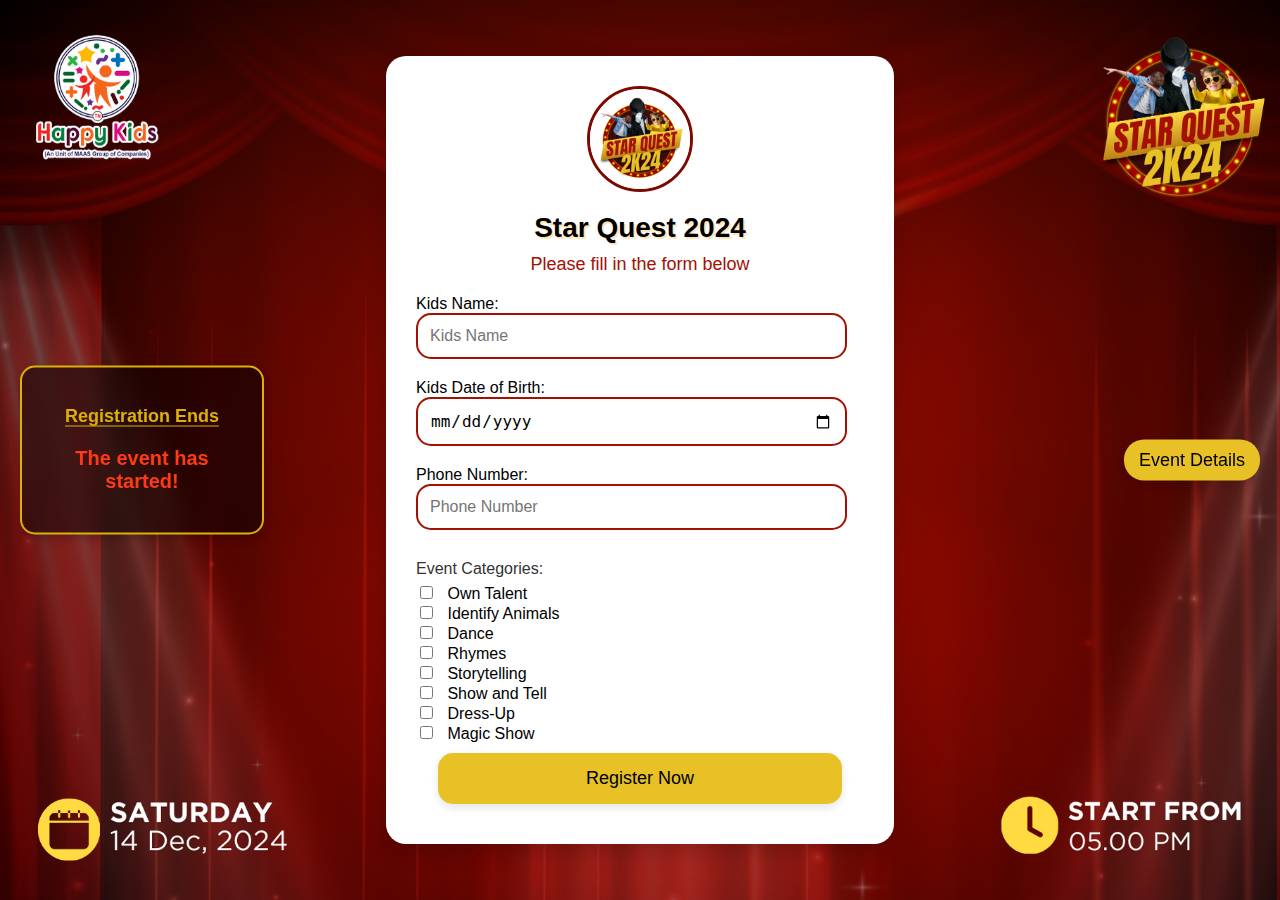
<file: index.html>
<!DOCTYPE html>
<html lang="en">
<head>
    <meta charset="UTF-8">
    <meta name="viewport" content="width=device-width, initial-scale=1.0">
    <title>Star Quest 2024 Registration</title>
    <link rel="preconnect" href="https://fonts.googleapis.com">
    <link rel="preconnect" href="https://fonts.gstatic.com" crossorigin>
    <link href="https://fonts.googleapis.com/css2?family=Anton&family=Tiro+Tamil:ital@0;1&display=swap" rel="stylesheet">
    <style>
        body {
            font-family: 'Comic Sans MS', 'Poppins', Arial, sans-serif;
            background-color: #000032;
            background-image: url('');
            background-repeat: no-repeat;
            background-size: cover;
            margin: 0;
            padding: 0;
            display: flex;
            justify-content: center;
            align-items: center;
            height: 100vh;
        }

        .container {
            background-color: white;
            padding: 30px;
            border-radius: 20px;
            box-shadow: 0 8px 20px rgba(0, 0, 0, 0.2);
            width: 35%;
            max-width: 900px;
            position: relative;
        }

        .image-container {
            position: relative;
            width: 100px;
            height: 100px;
            border-radius: 50%;
            overflow: hidden;
            margin: 0 auto 20px;
            border: 3px solid #7D0900
        }

        .image-container img {
            width: 100%;
            height: 100%;
            object-fit: cover;
        }

        .title {
            font-size: 28px;
            color: black;
            font-weight: bold;
            text-shadow: 2px 2px 0px #ffe5b4;
            margin-bottom: 10px;
            text-align: center;
        }

        .sub {
            font-size: 18px;
            color: #A41002;
            margin-bottom: 20px;
            text-align: center;
        }

        input[type="text"],
        input[type="tel"],
        select,
        input[type="date"] {
            width: 90%;
            padding: 12px;
            border: 2px solid #A41002;
            border-radius: 15px;
            margin-bottom: 20px;
            font-size: 16px;
            background-color: white;
            transition: all 0.3s ease-in-out;
        }

        input:focus {
            border-color: #E7C125;
            background-color: #fff4dc;
            outline: none;
            box-shadow: 0 4px 8px rgba(0, 0, 0, 0.1);
        }

        button[type="submit"],
        .agenda-toggle {
            background-color: #E7C125;
            color: black;
            padding: 15px 20px;
            border: none;
            border-radius: 15px;
            font-size: 18px;
            cursor: pointer;
            width: 90%;
            margin: 10px auto;
            transition: transform 0.3s, opacity 0.3s;
            box-shadow: 0 4px 8px rgba(0, 0, 0, 0.1);
            display: block;
            text-align: center;
        }

        button[type="submit"]:hover,
        .agenda-toggle:hover {
            opacity: 0.9;
            transform: translateY(-2px);
        }

        button[type="submit"]:active,
        .agenda-toggle:active {
            transform: translateY(2px);
        }

        /* Position the agenda button on the right side of the page */
        .agenda-toggle {
            position: fixed;
            right: 20px;
            top: 50%;
            transform: translateY(-50%);
            width: auto;
            padding: 10px 15px;
            font-size: 18px;
            border-radius: 20px;
        }

        .agenda-container {
            position: fixed;
            top: 0;
            right: -100%;
            width: 50%;
            height: 100%;
            background-color: #fefcbf;
            box-shadow: -2px 0 5px rgba(0, 0, 0, 0.5);
            transition: right 0.5s ease-in-out;
            padding: 40px;
            overflow-y: auto;
            font-family: 'Poppins', Arial, sans-serif;
        }

        .agenda-container.visible {
            right: 0;
        }

        table {
            width: 100%;
            border-collapse: collapse;
            margin-top: 30px;
            border-radius: 10px;
            box-shadow: 0 6px 12px rgba(0, 0, 0, 0.2);
            transition: transform 0.3s;
        }

        table th, table td {
            padding: 15px;
            text-align: left;
            border: 1px solid #A41002;
            font-size: 16px;
            transition: background-color 0.3s;
        }

        table th {
            background-color: #A41002;
            color: white;
        }

        table td {
            background-color: white;
            color: #333;
            word-wrap: break-word;
        }

        table tr:hover td {
            background-color: #f4e1c1;
        }

        .magic-show {
            background: linear-gradient(45deg, #ff8c00, #ff6347);
            color: white;
            font-weight: bold;
            font-size: 22px;
            text-align: center;
            padding: 20px;
            margin: 10px 0;
            border-radius: 15px;
            box-shadow: 0px 8px 15px rgba(0, 0, 0, 0.2);
            animation: magicPulse 1.5s infinite;
            transform: scale(1);
            transition: transform 0.4s ease-in-out, box-shadow 0.3s ease;
        }

        .magic-show:hover {
            transform: scale(1.05);
            box-shadow: 0px 12px 20px rgba(0, 0, 0, 0.3);
        }

        @keyframes magicPulse {
            0% {
                transform: scale(1);
                background: linear-gradient(45deg, #ff8c00, #ff6347);
            }
            50% {
                transform: scale(1.1);
                background: linear-gradient(45deg, #ff6347, #ff8c00);
            }
            100% {
                transform: scale(1);
                background: linear-gradient(45deg, #ff8c00, #ff6347);
            }
        }

        .close-btn {
            font-size: 30px;
            color: black;
            background: none;
            border: none;
            cursor: pointer;
            display: inline-block;
            margin-top: 20px;
            transition: color 0.3s ease;
        }

        .close-btn:hover {
            color: #E7C125;
        }

        /* Hover effects for table cells */
        table td:hover {
            background-color: #f8f8f8;
            cursor: pointer;
        }

        table td ul {
            list-style-type: none;
            padding-left: 0;
        }

        table td li {
            padding-left: 10px;
            line-height: 1.6;
        }

        .event-checkbox { 
            margin: 10px 0;
        }

        .event-checkbox label {
            display: block;
            font-size: 16px;
            margin-bottom: 5px;
            color: #333;
        }

        .event-checkbox input {
            margin-right: 10px;
        }

        
    /* Countdown Timer Styles */
    .countdown-timer {
        position: fixed;
        left: 20px;
        top: 50%;
        transform: translateY(-50%);
        background: rgba(0, 0, 0, 0.5); /* Semi-transparent black background */
        backdrop-filter: blur(10px); /* Blurry effect */
        color: #fc3c1a;
        padding: 20px;
        border-radius: 15px;
        box-shadow: 0 4px 8px rgba(0, 0, 0, 0.2);
        text-align: center;
        font-family: 'Poppins', Arial, sans-serif;
        width: 200px;
        border: 2px solid #dab00a; /* Border color for better visibility */
    }

    .countdown-timer h3 {
        font-size: 18px;
        margin-bottom: 10px;
        color: #dab00a;
        text-decoration: underline; /* Underline the text */
        text-decoration-color: #dab00a; /* Color for the underline */
        text-underline-offset: 4px; /* Space between text and underline */
    }

    .countdown-timer p {
        font-size: 20px;
        font-weight: bold;
        color: #ff3a17;
    }

    /* Responsive Styles */
@media screen and (max-width: 768px) {
    .container {
        width: 90%;
        padding: 20px;
    }

    .countdown-timer {
        width: auto;
        left: 10px;
        top: auto;
        bottom: 10px;
        transform: none;
    }

    .agenda-toggle {
        right: 10px;
        top: auto;
        bottom: 10px;
        transform: none;
        font-size: 16px;
        padding: 8px 10px;
    }

    .agenda-container {
        width: 80%;
    }

    table th, table td {
        font-size: 14px;
        padding: 10px;
    }

    .magic-show {
        font-size: 18px;
        padding: 15px;
    }

    input[type="text"],
    input[type="tel"],
    select,
    input[type="date"],
    button[type="submit"] {
        width: 100%;
        padding: 10px;
        font-size: 14px;
    }

    button[type="submit"],
    .agenda-toggle {
        font-size: 16px;
        padding: 10px;
    }

    .title {
        font-size: 24px;
    }

    .sub {
        font-size: 16px;
    }

    .image-container {
        width: 80px;
        height: 80px;
    }

    .image-container img {
        object-fit: cover;
    }

    .event-checkbox label {
        font-size: 14px;
    }

    .event-checkbox input {
        transform: scale(1.1);
    }
}

@media screen and (max-width: 480px) {
    .container {
        padding: 15px;
    }

    table {
        font-size: 12px;
    }

    table th, table td {
        padding: 8px;
    }

    .magic-show {
        font-size: 16px;
        padding: 10px;
    }

    .countdown-timer {
        padding: 10px;
        font-size: 14px;
    }

    .countdown-timer h3 {
        font-size: 16px;
    }

    .countdown-timer p {
        font-size: 16px;
    }

    input[type="text"],
    input[type="tel"],
    select,
    input[type="date"],
    button[type="submit"] {
        padding: 8px;
        font-size: 12px;
    }

    button[type="submit"],
    .agenda-toggle {
        font-size: 14px;
        padding: 8px;
    }

    .title {
        font-size: 20px;
    }

    .sub {
        font-size: 14px;
    }
}



    </style>
</head>
<body style="background-image: url('/web backround (event).png');">

    <div id="countdown" class="countdown-timer">
        <h3>Registration Ends</h3>
        <p id="timer"></p>
    </div>

    <div class="container">
        <!-- Registration Form -->
        <div class="image-container">
            <img src="star-quest.png" alt="Circle Image">
        </div>
        <form id="Form" method="post" action="https://api.web3forms.com/submit">
            <input type="hidden" name="access_key" value="28919c4f-ecfb-4a16-b801-21b6e9df5a9e">
            <div class="title">Star Quest 2024 </div>
            <div class="sub">Please fill in the form below</div>
            
            <div class="input-container">
                <label>Kids Name:</label>
                <input type="text" name="name" placeholder="Kids Name" required />
            </div>
            
            <div class="input-container">
                <label>Kids Date of Birth:</label>
                <input type="date" name="dob" id="dob" required />
            </div>

            <div class="input-container">
                <label>Phone Number:</label>
                <input type="tel" name="phone" placeholder="Phone Number" required />
            </div>

            <div class="input-container event-checkbox">
                <label>Event Categories:</label>
                <input type="checkbox" name="event_category[]" value="Own Talent" /> Own Talent <br>
                <input type="checkbox" name="event_category[]" value="Identify Animals" /> Identify Animals <br>
                <input type="checkbox" name="event_category[]" value="Dance" /> Dance <br>
                <input type="checkbox" name="event_category[]" value="Rhymes" /> Rhymes <br>
                <input type="checkbox" name="event_category[]" value="Storytelling" /> Storytelling <br>
                <input type="checkbox" name="event_category[]" value="Show and Tell" /> Show and Tell <br>
                <input type="checkbox" name="event_category[]" value="Dress-Up" /> Dress-Up <br>
                <input type="checkbox" name="event_category[]" value="Magic Show" /> Magic Show <br>
            </div>

            <button type="submit">Register Now</button>
        </form>
    </div>

    <button id="agendaButton" class="agenda-toggle" onclick="toggleAgenda()">Event Details</button>

    <!-- Event Details -->
    <div id="agendaContainer" class="agenda-container">
        <button class="close-btn" onclick="closeAgenda()">&#10005;</button>
        <h2>Event Details</h2>
        <table>
            <thead>
                <tr>
                    <th>Age</th>
                    <th>Timing</th>
                    <th>Event</th>
                    <th>Details</th>
                </tr>
            </thead>
            <tbody>
                <tr>
                    <td>Age: 2-3 years</td>
                    <td>5:30 PM - 6:00 PM</td>
                    <td>Own Talent / Identify Animals / Dance</td>
                    <td>
                        <ul>
                            <li><b>Own Talent:</b> Bring necessary props</li>
                            <li><b>Identify:</b> Flash cards, objects provided by the school</li>
                            <li><b>Dance:</b> Song must be bought in a pen drive</li>
                            <li><b>Duration:</b> 5-10 minutes</li>
                        </ul>
                    </td>
                </tr>
                <tr>
                    <td>Age: 4-6 years</td>
                    <td>5:30 PM - 6:00 PM</td>
                    <td>Rhymes / Storytelling / Show and Tell / Dress-Up</td>
                    <td>
                        <ul>
                            <li><b>Rhymes:</b> Recite 5 rhymes</li>
                            <li><b>Storytelling:</b> Bring your own props</li>
                            <li><b>Show and Tell:</b> Topic – National bird or animal, bring your own props</li>
                            <li><b>Dress-Up:</b> Dress like a freedom fighter and tell a few points about them</li>
                        </ul>
                    </td>
                </tr>
                <tr>
                    <td colspan="4" class="magic-show">Magic Show (6.30 PM TO 7.30 PM)</td>
                </tr>
            </tbody>
        </table>
    </div>

    <script>
        let agendaVisible = false;

        function toggleAgenda() {
            const agendaContainer = document.getElementById('agendaContainer');
            const agendaButton = document.getElementById('agendaButton');
            
            agendaVisible = !agendaVisible;
            if (agendaVisible) {
                agendaContainer.classList.add('visible');
                agendaButton.textContent = "Close Event Details";
            } else {
                agendaContainer.classList.remove('visible');
                agendaButton.textContent = "Event Details";
            }
        }

        function closeAgenda() {
            const agendaContainer = document.getElementById('agendaContainer');
            const agendaButton = document.getElementById('agendaButton');
            agendaContainer.classList.remove('visible');
            agendaButton.textContent = "Event Details";
        }

        
        function updateCountdown() {
            const eventDate = new Date("2024-12-13T00:00:00").getTime();
            const now = new Date().getTime();
            const diff = eventDate - now;

            if (diff <= 0) {
                document.getElementById('timer').innerText = "The event has started!";
                clearInterval(countdownInterval);
                return;
            }

            const days = Math.floor(diff / (1000 * 60 * 60 * 24));
            const hours = Math.floor((diff % (1000 * 60 * 60 * 24)) / (1000 * 60 * 60));
            const minutes = Math.floor((diff % (1000 * 60 * 60)) / (1000 * 60));
            const seconds = Math.floor((diff % (1000 * 60)) / 1000);

            document.getElementById('timer').innerText = `${days}d ${hours}h ${minutes}m ${seconds}s`;
        }

        const countdownInterval = setInterval(updateCountdown, 1000);
        updateCountdown();
    
    </script>

</body>
</html>
</file>
